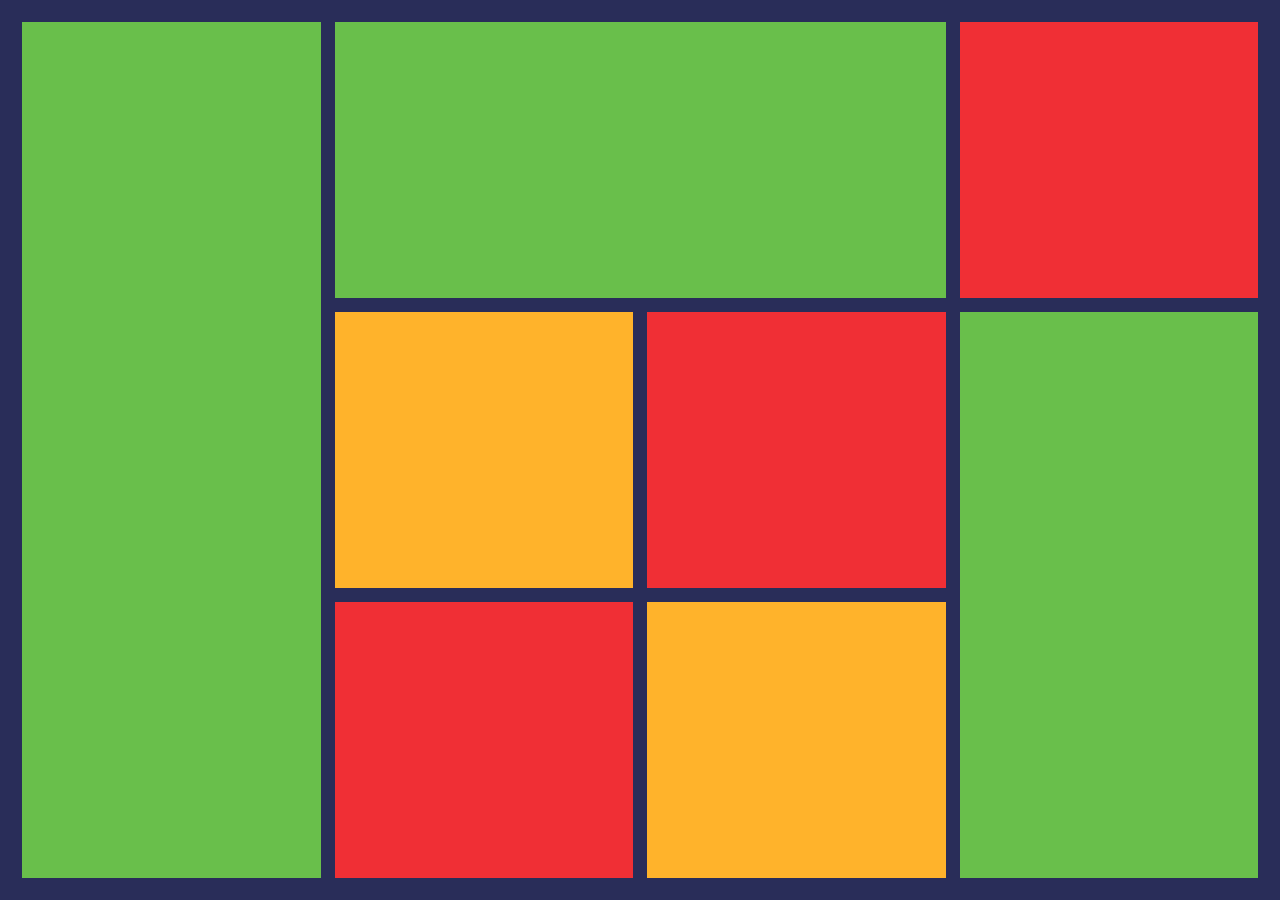
<file: index.html>
<!DOCTYPE html>
<html lang="en">
<head>
    <meta charset="UTF-8">
    <meta name="viewport" content="width=device-width, initial-scale=1.0">

    <title>CSS Grid</title>

    <style>
        * {
            margin: 0;
            padding: 0;
            box-sizing: border-box;
        }

        body {
            width: 100%;
            min-height: 100vh;
            background: #292d59;
            font-family: Arial, sans-serif;
        }

        .container {
            width: 100%;
            min-height: 100vh;

            display: grid;

            /* 4 columns */
            grid-template-columns: 1fr 1fr 1fr 1fr;

            /* 3 rows */
            grid-template-rows: 1fr 1fr 1fr;

            gap: 10px;

            padding: 20px;
        }

        .box {
            border: 2px solid #292d59;
            min-width: 0;
            min-height: 0;
        }

        /* Green */
        .green {
            background: #69bf4b;
        }

        /* Red */
        .red {
            background: #f02f35;
        }

        /* Orange */
        .orange {
            background: #ffb32b;
        }

        /* Left tall box */
        .box1 {
            grid-column: 1;
            grid-row: 1 / 4;
        }

        /* Top middle green */
        .box2 {
            grid-column: 2 / 4;
            grid-row: 1;
        }

        /* Top right red */
        .box3 {
            grid-column: 4;
            grid-row: 1;
        }

        /* Middle orange */
        .box4 {
            grid-column: 2;
            grid-row: 2;
        }

        /* Middle red */
        .box5 {
            grid-column: 3;
            grid-row: 2;
        }

        /* Bottom red */
        .box6 {
            grid-column: 2;
            grid-row: 3;
        }

        /* Bottom orange */
        .box7 {
            grid-column: 3;
            grid-row: 3;
        }

        /* Right tall green */
        .box8 {
            grid-column: 4;
            grid-row: 2 / 4;
        }

        /* Mobile responsive */
        @media (max-width: 600px) {
            .container {
                padding: 10px;
                gap: 6px;
            }
        }
    </style>
</head>

<body>

    <div class="container">

        <div class="box box1 green"></div>

        <div class="box box2 green"></div>

        <div class="box box3 red"></div>

        <div class="box box4 orange"></div>

        <div class="box box5 red"></div>

        <div class="box box6 red"></div>

        <div class="box box7 orange"></div>

        <div class="box box8 green"></div>

    </div>

</body>
</html>
</file>
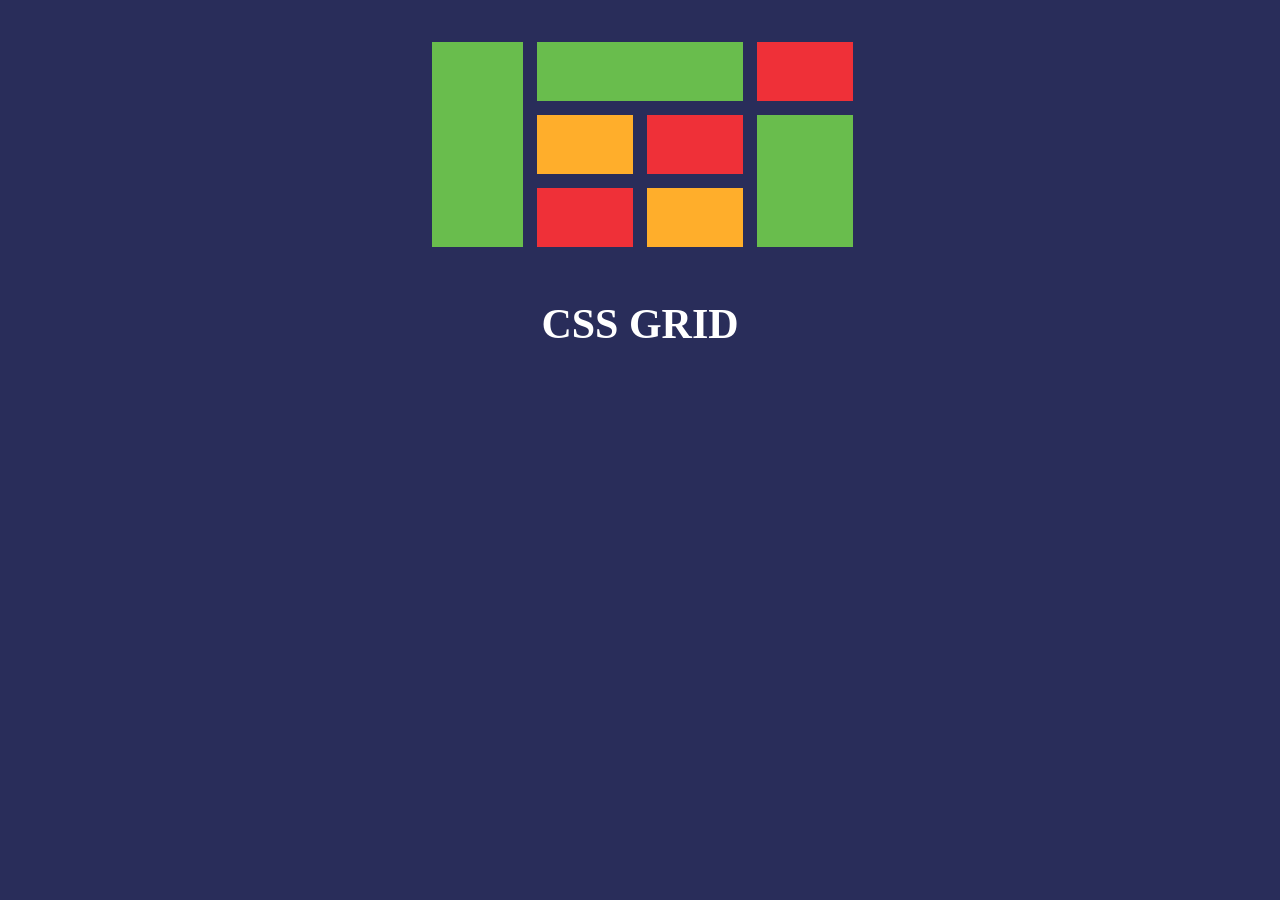
<file: New folder (3)/index.html>
<!DOCTYPE html>
<html lang="en">
<head>
    <meta charset="UTF-8">
    <meta name="viewport" content="width=device-width, initial-scale=1.0">
    <title>CSS Grid</title>
    <link rel="stylesheet" href="style.css">
</head>
<body>

    <div class="grid-container">

        <div class="box box1"></div>
        <div class="box box2"></div>
        <div class="box box3"></div>
        <div class="box box4"></div>
        <div class="box box5"></div>
        <div class="box box6"></div>
        <div class="box box7"></div>
        <div class="box box8"></div>

    </div>

    <h1>CSS GRID</h1>

</body>
</html>
</file>
<file: New folder (3)/style.css>
* {
    margin: 0;
    padding: 0;
    box-sizing: border-box;
}

body {
    background-color: #292d5a;
    font-family: Arial, sans-serif;
    padding: 40px;
}

/* Main Grid */
.grid-container {
    width: 420px;
    height: 210px;
    margin: auto;

    display: grid;

    /* 4 columns */
    grid-template-columns: 95px 100px 100px 100px;

    /* 3 rows */
    grid-template-rows: 63px 63px 63px;

    gap: 10px;
}

/* All boxes */
.box {
    border: 2px solid #292d5a;
}

/* Green */
.box1,
.box2,
.box8 {
    background-color: #69bd4d;
}

/* Red */
.box3,
.box5,
.box6 {
    background-color: #ef3038;
}

/* Orange */
.box4,
.box7 {
    background-color: #ffae2b;
}


/* LEFT GREEN BOX */
.box1 {
    grid-column: 1;
    grid-row: 1 / 4;
}


/* TOP GREEN BOX */
.box2 {
    grid-column: 2 / 4;
    grid-row: 1;
}


/* TOP RIGHT RED BOX */
.box3 {
    grid-column: 4;
    grid-row: 1;
}


/* MIDDLE ORANGE BOX */
.box4 {
    grid-column: 2;
    grid-row: 2;
}


/* MIDDLE RED BOX */
.box5 {
    grid-column: 3;
    grid-row: 2;
}


/* BOTTOM RED BOX */
.box6 {
    grid-column: 2;
    grid-row: 3;
}


/* BOTTOM ORANGE BOX */
.box7 {
    grid-column: 3;
    grid-row: 3;
}


/* RIGHT GREEN BOX */
.box8 {
    grid-column: 4;
    grid-row: 2 / 4;
}


/* Heading */
h1 {
    color: white;
    text-align: center;
    margin-top: 50px;
    font-family: Georgia, serif;
    font-size: 42px;
}
</file>
